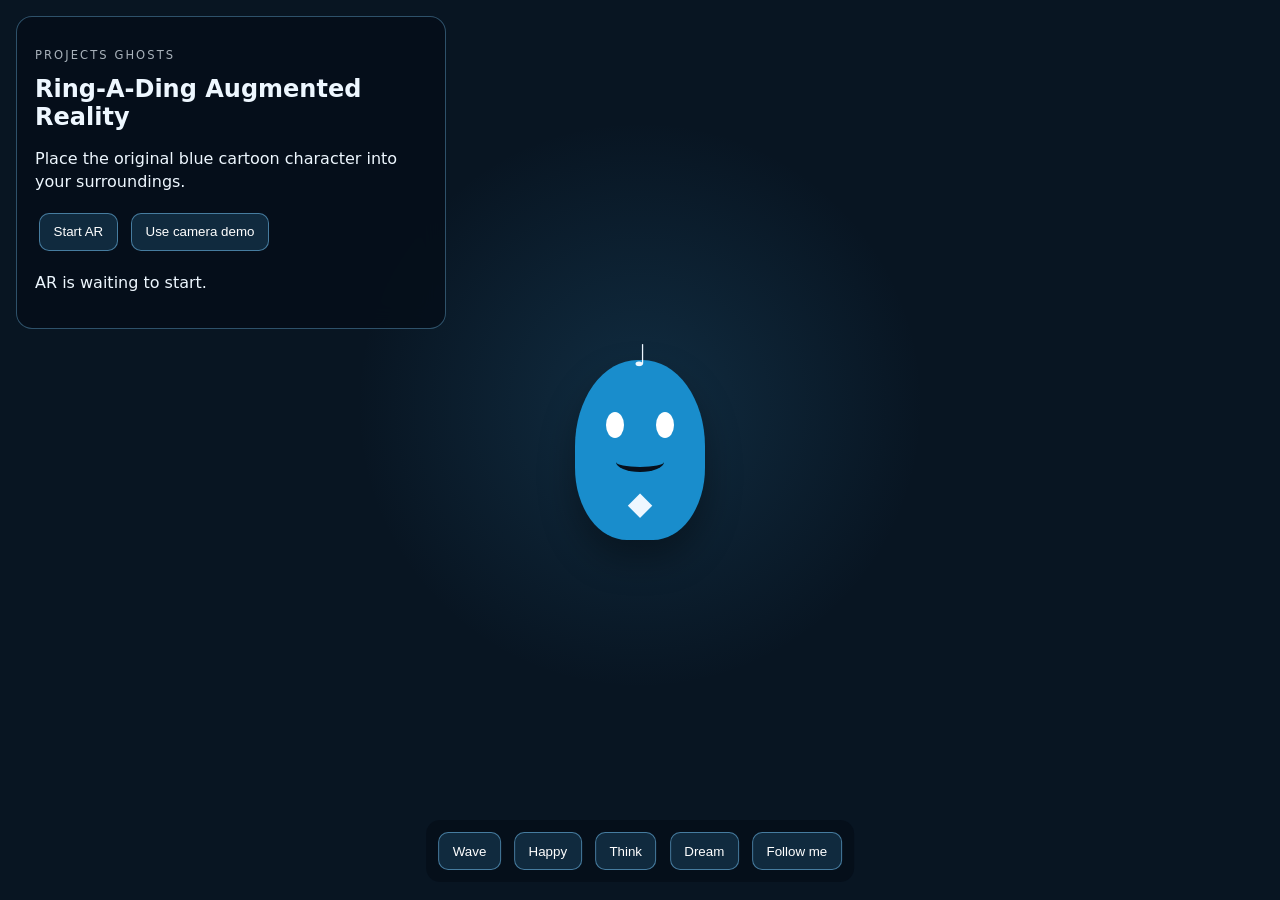
<file: site/ar/index.html>
<!doctype html>
<html lang="en">
<head>
  <meta charset="utf-8">
  <meta name="viewport" content="width=device-width,initial-scale=1,viewport-fit=cover">
  <title>Ring-A-Ding AR</title>
  <link rel="stylesheet" href="./ar.css">
</head>
<body>
  <main id="arApp">
    <section class="panel">
      <p class="eyebrow">PROJECTS GHOSTS</p>
      <h1>Ring-A-Ding Augmented Reality</h1>
      <p>Place the original blue cartoon character into your surroundings.</p>
      <button id="startAR">Start AR</button>
      <button id="demoMode">Use camera demo</button>
      <p id="status">AR is waiting to start.</p>
    </section>
    <div id="scene" aria-label="Augmented reality scene">
      <div id="ring" class="ring" aria-label="Ring-A-Ding">
        <div class="bell">♩</div>
        <div class="eyes"><i></i><i></i></div>
        <div class="mouth"></div>
        <div class="bow">◆</div>
      </div>
      <div id="reticle" hidden></div>
    </div>
    <section class="controls">
      <button data-action="wave">Wave</button>
      <button data-action="happy">Happy</button>
      <button data-action="think">Think</button>
      <button data-action="dream">Dream</button>
      <button data-action="follow">Follow me</button>
    </section>
  </main>
  <script type="module" src="./ar.js"></script>
</body>
</html>
</file>
<file: site/ar/ar.css>
*{box-sizing:border-box}html,body{margin:0;min-height:100%;font-family:system-ui,sans-serif;background:#07101c;color:#eef7ff}body{overflow:hidden}.panel{position:fixed;z-index:3;left:16px;top:16px;max-width:430px;padding:18px;border:1px solid rgba(125,205,255,.35);border-radius:16px;background:rgba(5,14,25,.82);backdrop-filter:blur(12px)}h1{margin:.15rem 0 .5rem}.eyebrow{font-size:.72rem;letter-spacing:.18em;opacity:.7}.panel p{line-height:1.45}.panel button,.controls button{margin:.25rem;padding:.65rem .85rem;border:1px solid rgba(125,205,255,.5);border-radius:10px;background:#102a3e;color:#fff;cursor:pointer}.panel button:hover,.controls button:hover{background:#173c58}#scene{position:fixed;inset:0;background:radial-gradient(circle at 50% 45%,rgba(52,139,190,.2),transparent 35%),#081522}.ring{position:absolute;left:50%;top:50%;width:130px;height:180px;transform:translate(-50%,-50%);border-radius:48% 48% 40% 40%;background:#198dcc;box-shadow:0 18px 35px rgba(0,0,0,.35);transition:transform .35s,filter .35s}.bell{position:absolute;top:-22px;left:50%;transform:translateX(-50%);font-size:30px}.eyes{position:absolute;top:52px;left:0;right:0;display:flex;justify-content:space-evenly}.eyes i{display:block;width:18px;height:26px;border-radius:50%;background:#fff}.mouth{position:absolute;left:50%;top:92px;width:48px;height:20px;transform:translateX(-50%);border-bottom:5px solid #07101c;border-radius:50%}.bow{position:absolute;bottom:18px;left:50%;transform:translateX(-50%);font-size:32px}.controls{position:fixed;z-index:3;left:50%;bottom:18px;transform:translateX(-50%);padding:8px;border-radius:14px;background:rgba(5,14,25,.8);white-space:nowrap}.wave .ring{}.ring.happy{filter:brightness(1.2);animation:bounce .55s infinite alternate}.ring.think{transform:translate(-50%,-50%) rotate(-4deg) scale(.98)}.ring.dream{animation:float 2.2s ease-in-out infinite}.ring.wave{animation:wave .6s ease-in-out 3}.ring.follow{animation:follow 3s ease-in-out infinite alternate}@keyframes bounce{to{transform:translate(-50%,-58%) scale(1.04)}}@keyframes float{50%{transform:translate(-50%,-58%)}}@keyframes wave{25%{transform:translate(-50%,-50%) rotate(7deg)}75%{transform:translate(-50%,-50%) rotate(-7deg)}}@keyframes follow{to{left:58%;top:42%}}#reticle{position:absolute;left:50%;top:50%;width:42px;height:42px;transform:translate(-50%,-50%);border:2px solid #fff;border-radius:50%}.cameraDemo{background:linear-gradient(rgba(0,0,0,.12),rgba(0,0,0,.12)),#52626b}
</file>
